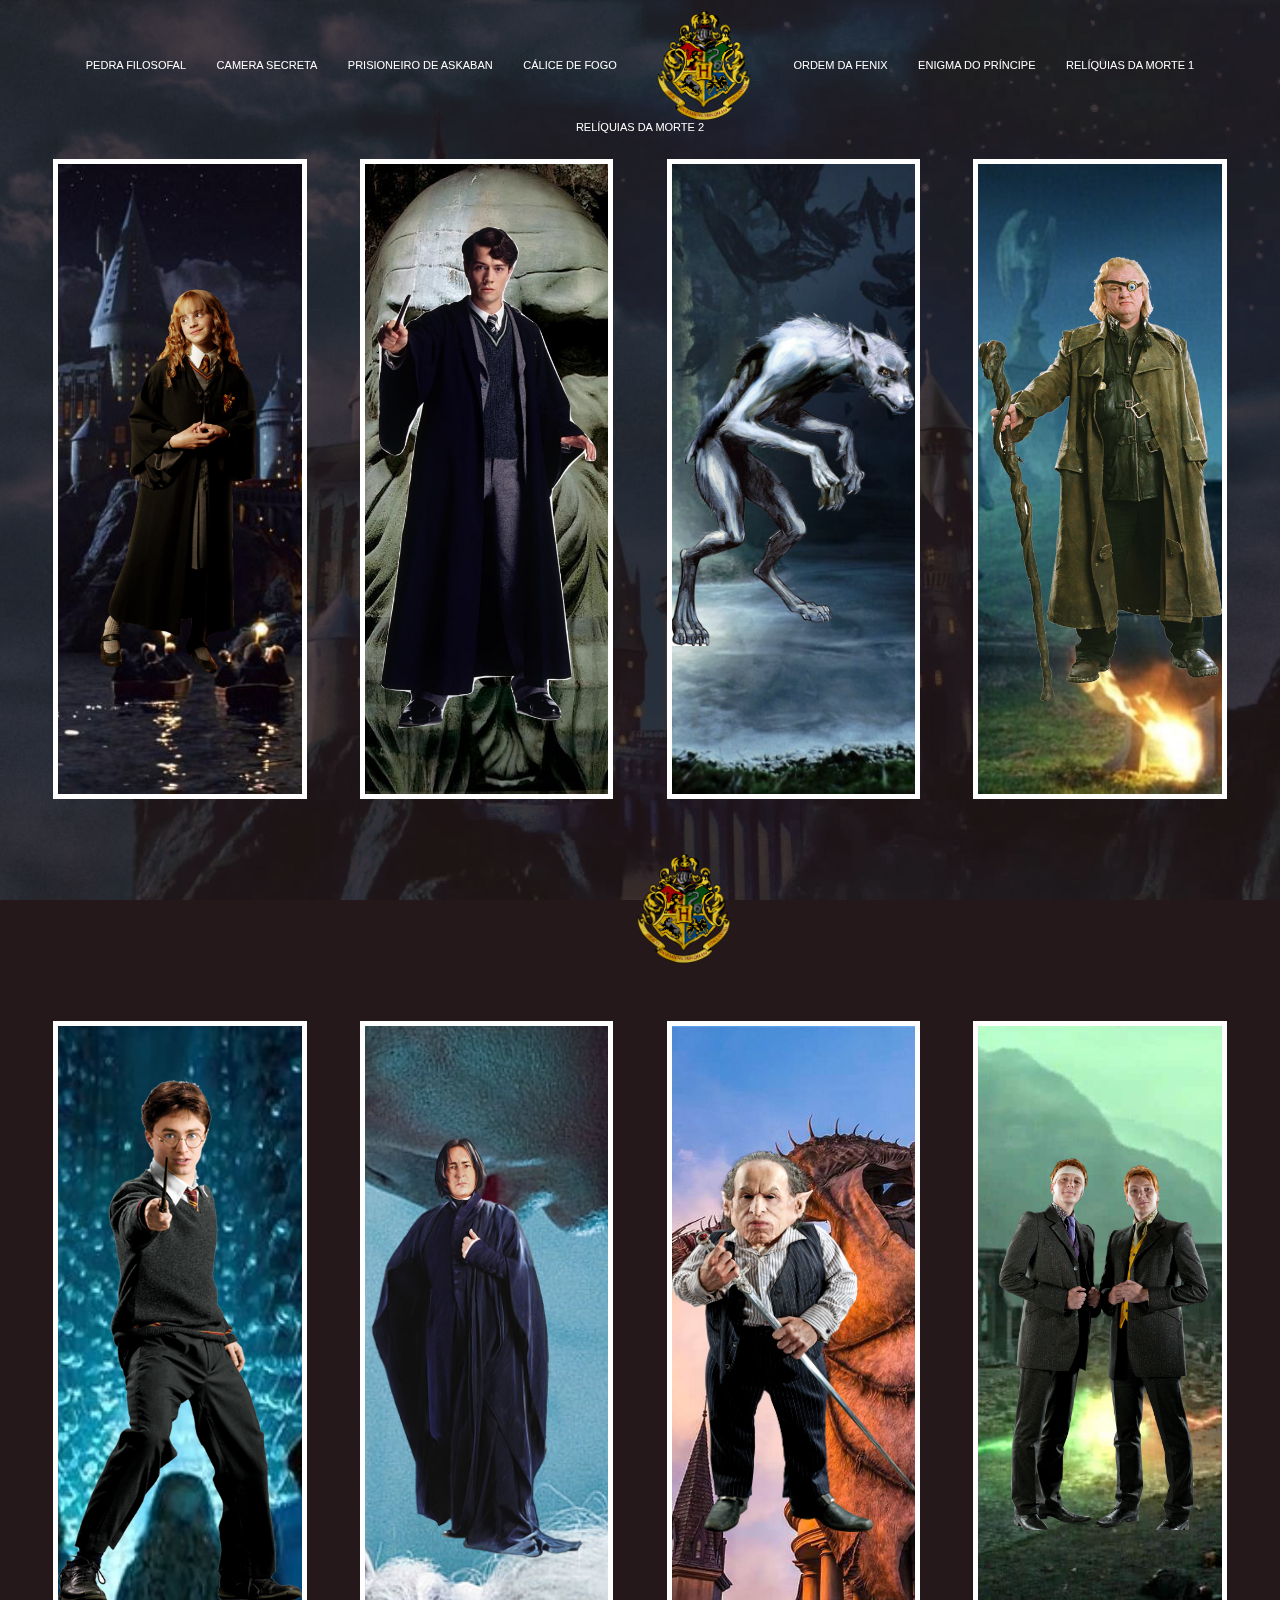
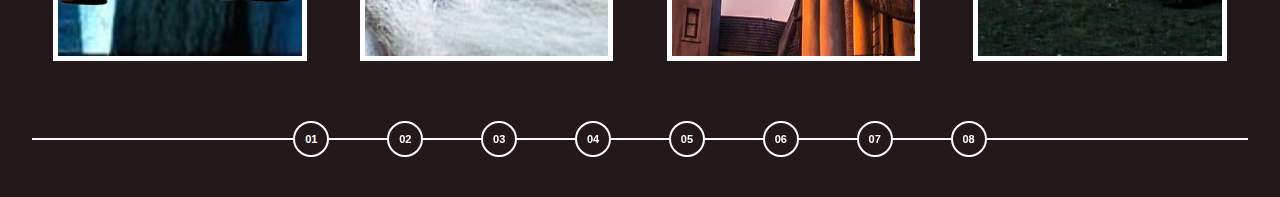
<file: index.html>
<!DOCTYPE html>
<html lang="en">

<head>
	<meta charset="UTF-8">
	<meta http-equiv="X-UA-Compatible" content="IE=edge">
	<meta name="viewport" content="width=device-width, initial-scale=1.0">
	<title>Harry Potter</title>
	<link rel="stylesheet" href="/css/home-page.css">
	<script src="/scripts/card-hover-animation.js"></script>
</head>

<body>
	<nav class="h-menu">
		<ul>
			<li class="h-menu__item">
				<a href="/pages/pedra-filosofal.html">Pedra Filosofal</a>
			</li>
			<li class="h-menu__item">
				<a href="#">Camera Secreta</a>
			</li>
			<li class="h-menu__item">
				<a href="#">Prisioneiro de Askaban</a>
			</li>
			<li class="h-menu__item">
				<a href="#">Cálice de Fogo</a>
			</li>
			<li class="h-menu__item h-menu__icon">
				<img src="/assets/logo-hogwarts/logo-hogwarts.png" alt="selo hogwarts" />
			</li>
			<li class="h-menu__item">
				<a href="#">Ordem da Fenix</a>
			</li>
			<li class="h-menu__item">
				<a href="#">Enigma do Príncipe</a>
			</li>
			<li class="h-menu__item">
				<a href="#">Relíquias da Morte 1</a>
			</li>
			<li class="h-menu__item">
				<a href="#">Relíquias da Morte 2</a>
			</li>
		</ul>
	</nav>

	<section id="h-card-filmes">
		<div class="h-container">
			<div class="h-main-content__top">
				<a href="#" class="h-card" id="harry-potter-1">
					<img class="h-card__background" src="/assets/background-cards/hp1-2.jpg" alt="pedra-filosofal">
					<img class="h-card__image" src="/assets/Hermione/hermione-pedra-filosofal.png" alt="harry rony hermione">
				</a>
				<a href="#" class="h-card" id="harry-potter-2">
					<img class="h-card__background" src="/assets/backgrounds hp/camera-secreta.jpg" alt="camera secreta">
					<img class="h-card__image" src="/assets/Voldemort/tom-2.png" alt="harry rony hermione">
				</a>
				<a href="#" class="h-card" id="harry-potter-3">
					<img class="h-card__background" src="/assets/backgrounds hp/prisioneiro-de-askaban.jpg"
						alt="prisioneiro de askaban">
					<img class="h-card__image" src="/assets/3.prisioneiro-de-askaban/lupin-lobo.png" alt="harry rony hermione">
				</a>
				<a href="#" class="h-card" id="harry-potter-4">
					<img class="h-card__background" src="/assets/backgrounds hp/calice-de-fogo-2.jpg "
						alt="calice de fogo">
					<img class="h-card__image" src="/assets/alastor.png" alt="harry rony hermione">
				</a>
			</div>


				<div class="h-menu-meio__icon">
				<img src="/assets/logo-hogwarts/logo-hogwarts.png" alt="selo hogwarts" />
				</div>


			<div class="h-container-2">
				<div class="h-main-content__bottom">
					<a href="#" class="h-card" id="harry-potter-5">
						<img class="h-card__background" src="/assets/backgrounds hp/ordem-da-fenix.jpg" alt="pedra-filosofal">
						<img class="h-card__image" src="/assets/Harry/harry-5.png" alt="harry rony hermione">
					</a>
					<a href="#" class="h-card" id="harry-potter-6">
						<img class="h-card__background" src="/assets/backgrounds hp/enigma-do-principe.jpg" alt="camera secreta">
						<img class="h-card__image" src="/assets/Snape/snape.png" alt="harry rony hermione">
					</a>
					<a href="#" class="h-card" id="harry-potter-7">
						<img class="h-card__background" src="/assets/backgrounds hp/reliquias-da-morte-1.jpg"
							alt="prisioneiro de askaban">
						<img class="h-card__image" src="/assets/grampo.png" alt="harry rony hermione">
					</a>
					<a href="#" class="h-card" id="harry-potter-8">
						<img class="h-card__background" src="/assets/backgrounds hp/reliquias-da-morte-2.jpg"
							alt="calice de fogo">
						<img class="h-card__image" src="/assets/Fred e Geroge/fred-e-george-7.1.2.png" alt="harry rony hermione">
					</a>
				</div>
			</div>
		</div>

		<div class="h-controller">
			<div class="h-controller__button">
				01
			</div>
			<div class="h-controller__button">
				02
			</div>
			<div class="h-controller__button">
				03
			</div>
			<div class="h-controller__button">
				04
			</div>
			<div class="h-controller__button">
				05
			</div>
			<div class="h-controller__button">
				06
			</div>
			<div class="h-controller__button">
				07
			</div>
			<div class="h-controller__button">
				08
			</div>
			<div class="h-controller__line"></div>
		</div>

	</section>
</body>

</html>
</file>
<file: css/home-page.css>
@import url('/css/reset.css');
@import url('/css/global.css');

body {
	background-color: var(--primary-color);
}

body::before {
	content: "";
	background-image: url(/assets/background-cards/hp1.jpg);
	background-repeat: no-repeat;
	background-position: center;
	background-size: cover;
	width: 100%;
	height: 100%;
	position: fixed;
	opacity: 0.2;
	transition: background-image 1s ease-in-out, opacity 1s ease-in-out;
}

/*CABEÇALHO MENU*/

.h-menu {
	padding: 1rem 0;
	width: 100%; /*o navbar ocupa a tela inteira*/
	text-align: center;
	position: relative; /*torna o menu clicável novamente, já que o position absolute em ::before fica em sobreposição ao menu*/
}

.h-menu__item {
	display: inline-block; /*todos os itens ficam alinhados numa única linha*/
	text-transform: uppercase;
	margin: 0 1.25rem;
}

.h-menu__icon img {
/*tamanho do ícone*/
	width: 10rem;
	margin: 0 0.25rem;
	vertical-align: middle; /*posição do ícone*/
}

.h-menu-meio__icon img {
	/*tamanho do ícone*/
		width: 10rem;
		align-items: center;
		margin: 0 57.25rem;
		padding-bottom: 55px;
		opacity: 0.95;
	}
/*---------------CARDS TOP------------------------*/

.h-container .h-main-content__top {
	position: relative;
	display: flex;
	align-items: center;
	justify-content: space-evenly;
	padding-bottom: 55px;
	padding-top: 15px;
}

.h-main-content__top .h-card {
	border: 0.5rem solid white;
	width: calc(100%/4 - 6%); /*o espaço total da tela será dividido entre os três cards, e o 8% é o espaçamento entre esses cards*/
	height: 70vh; /*viewport é a área que está disponível pro usuário ver o site, V de viewport e H de height (altura), se fosse vw seria W de width (largura)*/
	position: relative;
	transition: filter 0.5s ease-in-out;
}

.h-main-content__top .h-card__background {
	width: 100%;
	height: 100%;
	object-fit: cover;
	position: absolute;
	opacity: 1;
	transition: 1s ease-in-out;
}

.h-main-content__top .h-card__image {
	width: 100%;
	height: 100%;
	object-fit: contain; /*para a imagem se encaixar dentro do container*/
	position: relative;
	transition: 1s ease-in-out;
}

.h-main-content__top .h-card__title {
	font-size: 2rem;
	text-transform: uppercase;
	text-align: center;
	position: absolute;
	width: 100%;
	bottom: 0;
	transition: bottom 1s ease-in-out;
}

/*-------------CARD BOTTOM---------------------*/

.h-container-2 .h-main-content__bottom {
	position: relative;
	display: flex;
	align-items: center;
	justify-content: space-evenly;
	padding-bottom: 20px;
}

.h-main-content__bottom .h-card {
	border: 0.5rem solid white;
	width: calc(100%/4 - 6%); /*o espaço total da tela será dividido entre os três cards, e o 8% é o espaçamento entre esses cards*/
	height: 70vh; /*viewport é a área que está disponível pro usuário ver o site, V de viewport e H de height (altura), se fosse vw seria W de width (largura)*/
	position: relative;
	transition: filter 0.5s ease-in-out;
}

.h-main-content__bottom .h-card__background {
	width: 100%;
	height: 100%;
	object-fit: cover;
	position: absolute;
	opacity: 1;
	transition: 1s ease-in-out;
}

.h-main-content__bottom .h-card__image {
	width: 100%;
	height: 100%;
	object-fit: contain; /*para a imagem se encaixar dentro do container*/
	position: relative;
	transition: 1s ease-in-out;
}

.h-main-content__bottom .h-card__title {
	font-size: 2rem;
	text-transform: uppercase;
	text-align: center;
	position: absolute;
	width: 100%;
	bottom: 0;
	transition: bottom 1s ease-in-out;
}

/*BOTÕES*/

.h-controller {
	position: relative;
	display: flex;
	justify-content: center;
	align-items: center;
	margin-top: 1rem;
	margin-bottom: 1rem;
}

.h-controller__button {
	display: flex;
	align-items: center;
	justify-content: center;
	width: 2.9rem; /*o width e o height na mesma proporção irá se tornar um quadrado*/
	height: 2.9rem;
	border: 2px solid white;
	border-radius: 50%; /*irá fazer um círculo perfeito*/
	background-color: var(--primary-color);
	font-size: 1rem;
	font-weight: bold; /*nregrito*/
	text-align: center;
	cursor: pointer; /*aparece a mãozinha, mostrando que o botão é aplicável*/
	z-index: 1; /*a linha depois do button não cubrirá o círculo, o botão sempre ficará na frente*/
	transition: transform 0.3s ease-in-out; /*EASE-IN-OUT: a transição será lenta no começo e no final, e quando estiver no meio ficará com o padrão normal programado no hover*/
	margin: 29px;
}

.h-controller__line {
	background-color: white;
	width: 95%;
	height: 2px;
	position: absolute; /*fará com que as bolinhas fique acima da linha*/
}

.h-controller__button:hover { /*HOVER: quando o usuário passar o mouse em cima do elemento button, uma ação irá acontecer*/
	transform: scale(1.15); /*a escala será de 10%. o 1 é o tamanho natural, o 1.1 é o acrescimo de 10%*/
}

/*HOVER ANIMATION*/

.h-card--hovered .h-card__background {
	cursor: pointer;
	opacity: 0;
}

.h-card--hovered .h-card__image{
	transform: scale(1.20);
	filter: drop-shadow(30px 10px 4px rgba(0, 0, 0, .5)); /*é uma sombra projetada da imagem dentro de cada card*/
}

body#harry-potter-1-hovered::before { /*irá adicionar a imagem escolhida ao background width 100%*/
	background-image: url('/assets/backgrounds hp/pedra-filosofal-02.jpg');
}

body#harry-potter-2-hovered::before {
	background-image: url('/assets/backgrounds hp/camera-secreta.jpg');
}

body#harry-potter-3-hovered::before {
	background-image: url('/assets/backgrounds hp/prisioneiro-de-askaban.jpg');
}

body#harry-potter-4-hovered::before {
	background-image: url('/assets/backgrounds hp/calice-de-fogo-2.jpg');
}

body#harry-potter-5-hovered::before {
	background-image: url('/assets/backgrounds hp/ordem-da-fenix.jpg');
}

body#harry-potter-6-hovered::before {
	background-image: url('/assets/backgrounds hp/enigma-do-principe.jpg');
}

body#harry-potter-7-hovered::before {
	background-image: url('/assets/backgrounds hp/reliquias-da-morte-1.jpg');
}

body#harry-potter-8-hovered::before {
	background-image: url('/assets/backgrounds hp/reliquias-da-morte-2.jpg');
}

body[id^="harry-potter-"]::before { /*o colchete pega um atributo do body em específico | ^= indica onde irá começar a mudança, qual elemento irá sofrer a alteração*/
	opacity: 1;
}

body[id^="harry-potter-"] .h-card:not(.h-card--hovered){ /*vai pegar o card que não estiver sendo selecionado pelo hovered e irá aplicar o filtro gray*/
	filter: grayscale(100%);
}

/*.s-card--hovered .s-card__title { /*quando o card estiver com o hovered, o nome do title irá ocupar a metade do card, por cima da imagem */
/*	bottom: 50%;
}
*/
</file>
